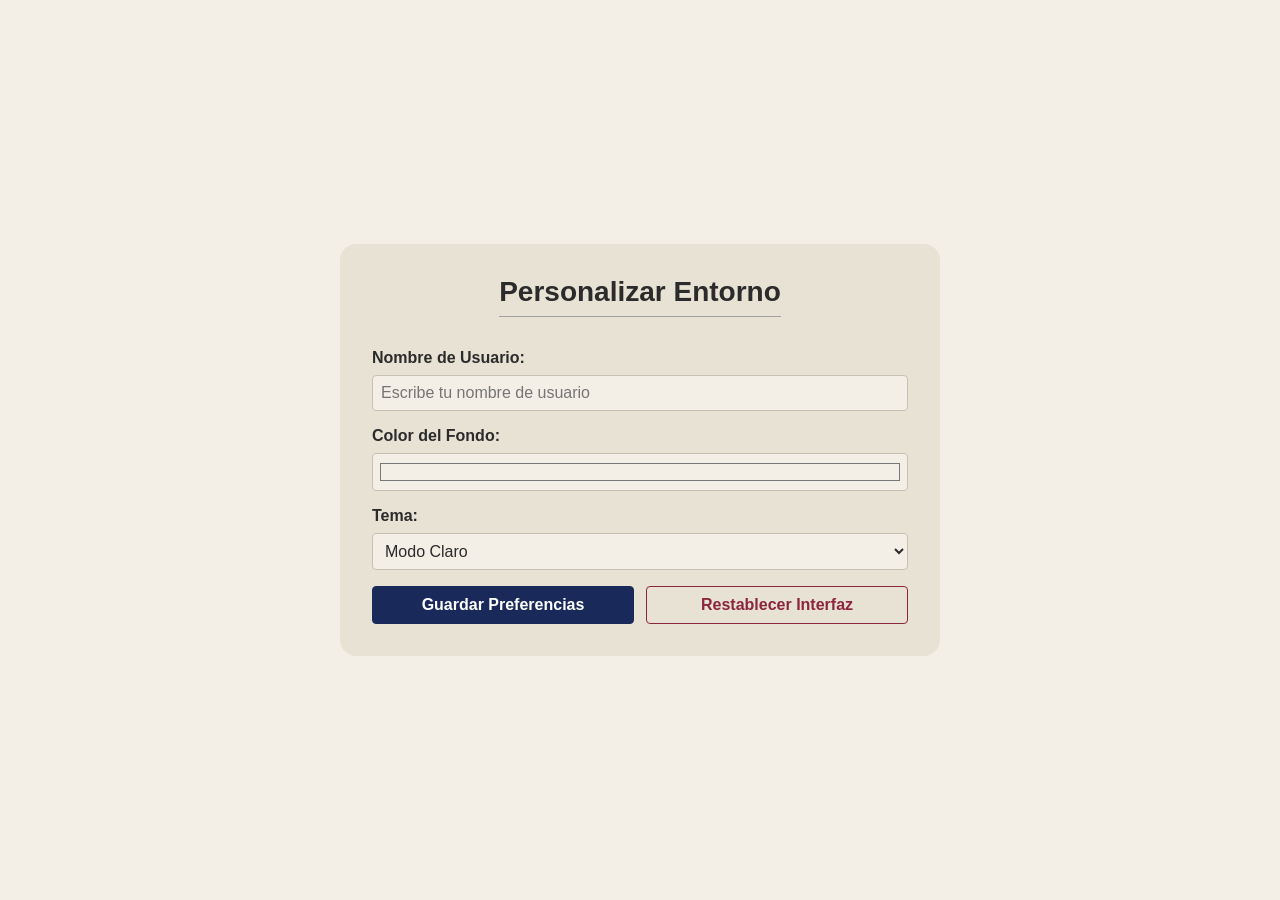
<file: index.html>
<!DOCTYPE html>
<html lang="es">

<head>
    <meta charset="UTF-8">
    <meta name="viewport" content="width=device-width, initial-scale=1.0">
    <title>Guardián de la Interfaz</title>
    <link rel="stylesheet" href="css/styles.css">
</head>

<body>
    <main>
        <div id="contenedor-bienvenida"></div>

        <form id="form-preferencias" class="card">
            <h2>Personalizar Entorno</h2>

            <!-- Nombre de user -->
            <div class="campo">
                <label for="nombreUsuario">Nombre de Usuario:</label>
                <input type="text" id="nombreUsuario" placeholder="Escribe tu nombre de usuario">
            </div>

            <!-- Seleccionar color para el fondo -->
            <div class="campo">
                <label for="colorFondo">Color del Fondo:</label>
                <input type="color" id="colorFondo" value="#F4EFE6">
            </div>

            <!-- Seleccionar tema -->
            <div class="campo">
                <label for="seleccionarTema">Tema:</label>
                <select id="seleccionarTema">
                    <option value="claro">Modo Claro</option>
                    <option value="oscuro">Modo Oscuro</option>
                </select>
            </div>

            <!-- Botones -->
            <div class="botones">
                <button type="button" id="btnGuardar" class="btn">Guardar Preferencias</button>
                <button type="button" id="btnReset" class="btn">Restablecer Interfaz</button>
            </div>
        </form>
    </main>

    <script src="js/script.js"></script>
</body>

</html>
</file>
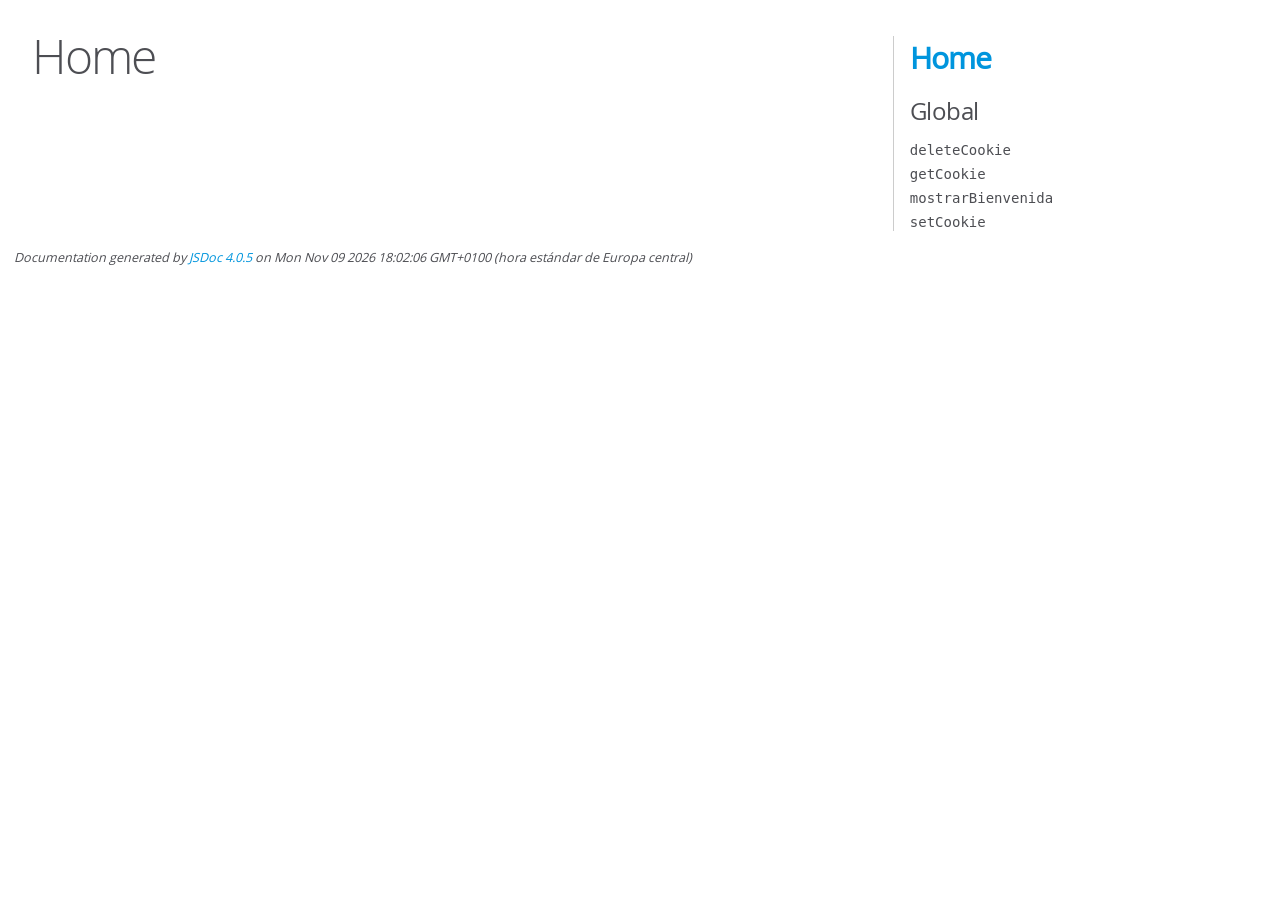
<file: docs/index.html>
<!DOCTYPE html>
<html lang="en">
<head>
    <meta charset="utf-8">
    <title>JSDoc: Home</title>

    <script src="scripts/prettify/prettify.js"> </script>
    <script src="scripts/prettify/lang-css.js"> </script>
    <!--[if lt IE 9]>
      <script src="//html5shiv.googlecode.com/svn/trunk/html5.js"></script>
    <![endif]-->
    <link type="text/css" rel="stylesheet" href="styles/prettify-tomorrow.css">
    <link type="text/css" rel="stylesheet" href="styles/jsdoc-default.css">
</head>

<body>

<div id="main">

    <h1 class="page-title">Home</h1>

    



    


    <h3> </h3>










    









</div>

<nav>
    <h2><a href="index.html">Home</a></h2><h3>Global</h3><ul><li><a href="global.html#deleteCookie">deleteCookie</a></li><li><a href="global.html#getCookie">getCookie</a></li><li><a href="global.html#mostrarBienvenida">mostrarBienvenida</a></li><li><a href="global.html#setCookie">setCookie</a></li></ul>
</nav>

<br class="clear">

<footer>
    Documentation generated by <a href="https://github.com/jsdoc/jsdoc">JSDoc 4.0.5</a> on Mon Nov 09 2026 18:02:06 GMT+0100 (hora estándar de Europa central)
</footer>

<script> prettyPrint(); </script>
<script src="scripts/linenumber.js"> </script>
</body>
</html>
</file>
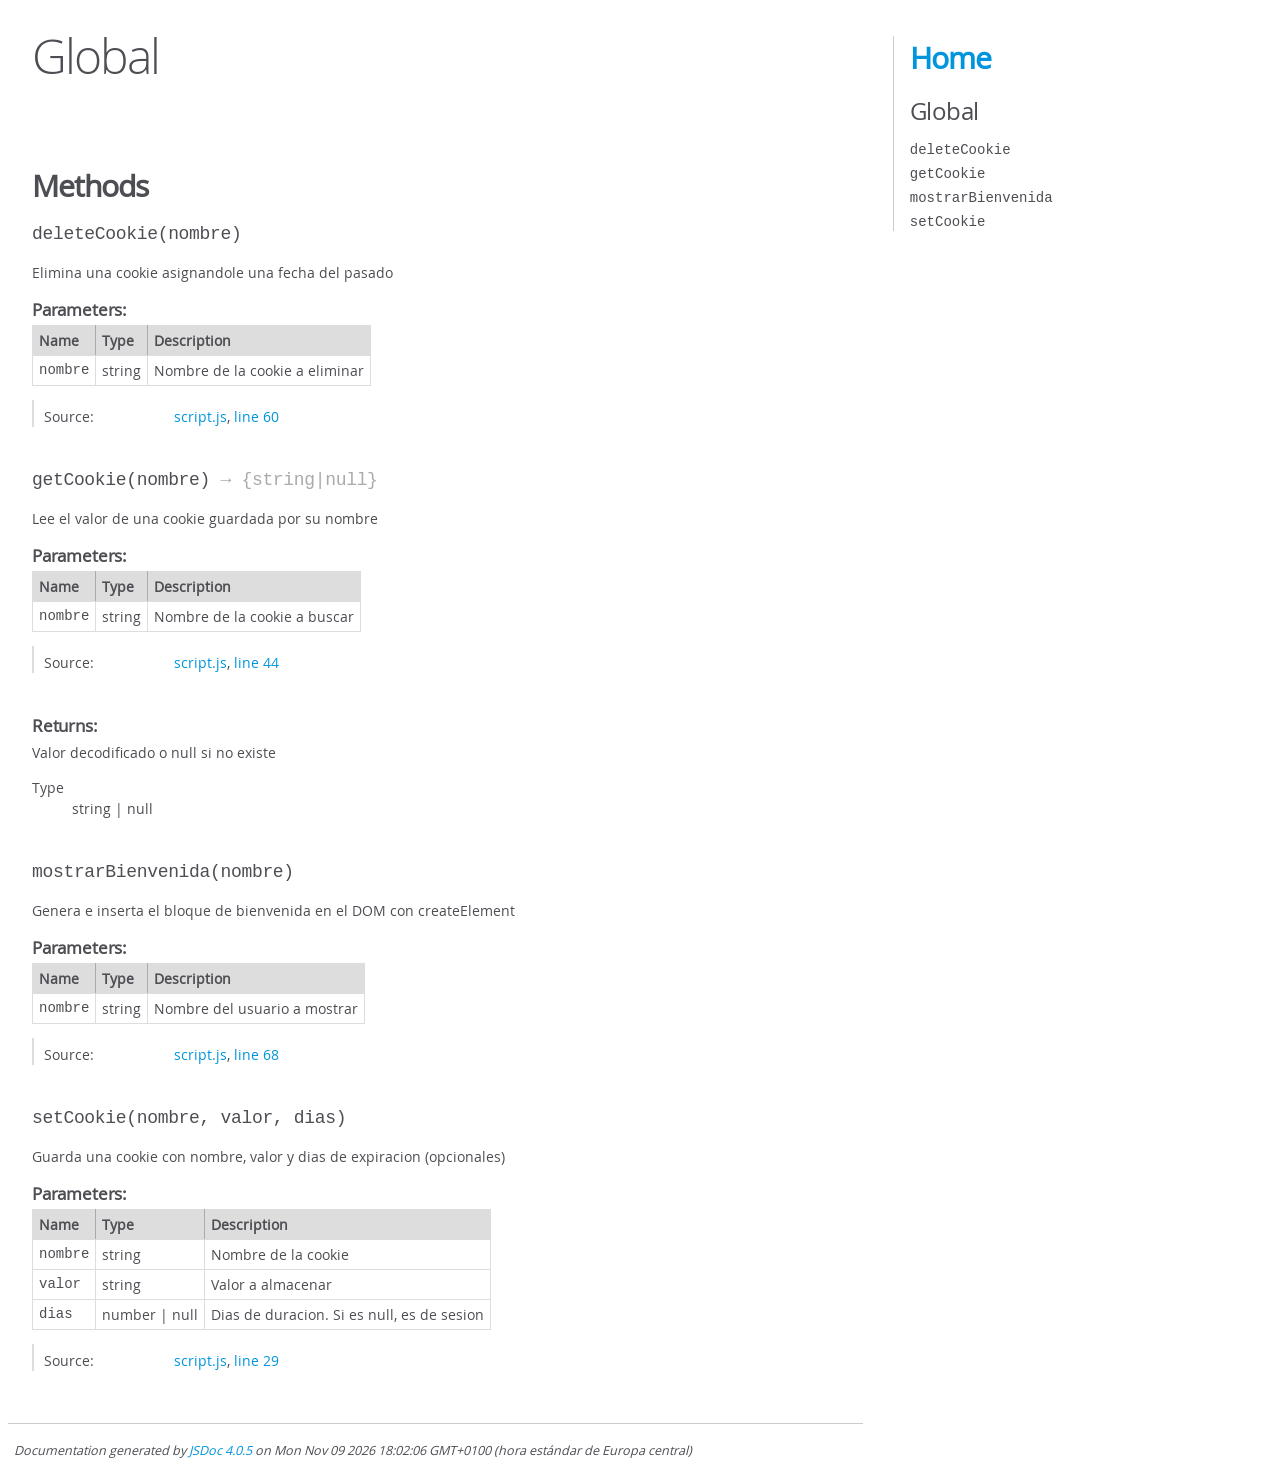
<file: docs/global.html>
<!DOCTYPE html>
<html lang="en">
<head>
    <meta charset="utf-8">
    <title>JSDoc: Global</title>

    <script src="scripts/prettify/prettify.js"> </script>
    <script src="scripts/prettify/lang-css.js"> </script>
    <!--[if lt IE 9]>
      <script src="//html5shiv.googlecode.com/svn/trunk/html5.js"></script>
    <![endif]-->
    <link type="text/css" rel="stylesheet" href="styles/prettify-tomorrow.css">
    <link type="text/css" rel="stylesheet" href="styles/jsdoc-default.css">
</head>

<body>

<div id="main">

    <h1 class="page-title">Global</h1>

    




<section>

<header>
    
        <h2></h2>
        
    
</header>

<article>
    <div class="container-overview">
    
        

        


<dl class="details">

    

    

    

    

    

    

    

    

    

    

    

    

    

    

    

    
</dl>


        
    
    </div>

    

    

    

    

    

    

    

    
        <h3 class="subsection-title">Methods</h3>

        
            

    

    
    <h4 class="name" id="deleteCookie"><span class="type-signature"></span>deleteCookie<span class="signature">(nombre)</span><span class="type-signature"></span></h4>
    

    



<div class="description">
    Elimina una cookie asignandole una fecha del pasado
</div>









    <h5>Parameters:</h5>
    

<table class="params">
    <thead>
    <tr>
        
        <th>Name</th>
        

        <th>Type</th>

        

        

        <th class="last">Description</th>
    </tr>
    </thead>

    <tbody>
    

        <tr>
            
                <td class="name"><code>nombre</code></td>
            

            <td class="type">
            
                
<span class="param-type">string</span>


            
            </td>

            

            

            <td class="description last">Nombre de la cookie a eliminar</td>
        </tr>

    
    </tbody>
</table>






<dl class="details">

    

    

    

    

    

    

    

    

    

    

    

    

    
    <dt class="tag-source">Source:</dt>
    <dd class="tag-source"><ul class="dummy"><li>
        <a href="script.js.html">script.js</a>, <a href="script.js.html#line60">line 60</a>
    </li></ul></dd>
    

    

    

    
</dl>




















        
            

    

    
    <h4 class="name" id="getCookie"><span class="type-signature"></span>getCookie<span class="signature">(nombre)</span><span class="type-signature"> &rarr; {string|null}</span></h4>
    

    



<div class="description">
    Lee el valor de una cookie guardada por su nombre
</div>









    <h5>Parameters:</h5>
    

<table class="params">
    <thead>
    <tr>
        
        <th>Name</th>
        

        <th>Type</th>

        

        

        <th class="last">Description</th>
    </tr>
    </thead>

    <tbody>
    

        <tr>
            
                <td class="name"><code>nombre</code></td>
            

            <td class="type">
            
                
<span class="param-type">string</span>


            
            </td>

            

            

            <td class="description last">Nombre de la cookie a buscar</td>
        </tr>

    
    </tbody>
</table>






<dl class="details">

    

    

    

    

    

    

    

    

    

    

    

    

    
    <dt class="tag-source">Source:</dt>
    <dd class="tag-source"><ul class="dummy"><li>
        <a href="script.js.html">script.js</a>, <a href="script.js.html#line44">line 44</a>
    </li></ul></dd>
    

    

    

    
</dl>















<h5>Returns:</h5>

        
<div class="param-desc">
    Valor decodificado o null si no existe
</div>



<dl>
    <dt>
        Type
    </dt>
    <dd>
        
<span class="param-type">string</span>
|

<span class="param-type">null</span>


    </dd>
</dl>

    





        
            

    

    
    <h4 class="name" id="mostrarBienvenida"><span class="type-signature"></span>mostrarBienvenida<span class="signature">(nombre)</span><span class="type-signature"></span></h4>
    

    



<div class="description">
    Genera e inserta el bloque de bienvenida en el DOM con createElement
</div>









    <h5>Parameters:</h5>
    

<table class="params">
    <thead>
    <tr>
        
        <th>Name</th>
        

        <th>Type</th>

        

        

        <th class="last">Description</th>
    </tr>
    </thead>

    <tbody>
    

        <tr>
            
                <td class="name"><code>nombre</code></td>
            

            <td class="type">
            
                
<span class="param-type">string</span>


            
            </td>

            

            

            <td class="description last">Nombre del usuario a mostrar</td>
        </tr>

    
    </tbody>
</table>






<dl class="details">

    

    

    

    

    

    

    

    

    

    

    

    

    
    <dt class="tag-source">Source:</dt>
    <dd class="tag-source"><ul class="dummy"><li>
        <a href="script.js.html">script.js</a>, <a href="script.js.html#line68">line 68</a>
    </li></ul></dd>
    

    

    

    
</dl>




















        
            

    

    
    <h4 class="name" id="setCookie"><span class="type-signature"></span>setCookie<span class="signature">(nombre, valor, dias)</span><span class="type-signature"></span></h4>
    

    



<div class="description">
    Guarda una cookie con nombre, valor y dias de expiracion (opcionales)
</div>









    <h5>Parameters:</h5>
    

<table class="params">
    <thead>
    <tr>
        
        <th>Name</th>
        

        <th>Type</th>

        

        

        <th class="last">Description</th>
    </tr>
    </thead>

    <tbody>
    

        <tr>
            
                <td class="name"><code>nombre</code></td>
            

            <td class="type">
            
                
<span class="param-type">string</span>


            
            </td>

            

            

            <td class="description last">Nombre de la cookie</td>
        </tr>

    

        <tr>
            
                <td class="name"><code>valor</code></td>
            

            <td class="type">
            
                
<span class="param-type">string</span>


            
            </td>

            

            

            <td class="description last">Valor a almacenar</td>
        </tr>

    

        <tr>
            
                <td class="name"><code>dias</code></td>
            

            <td class="type">
            
                
<span class="param-type">number</span>
|

<span class="param-type">null</span>


            
            </td>

            

            

            <td class="description last">Dias de duracion. Si es null, es de sesion</td>
        </tr>

    
    </tbody>
</table>






<dl class="details">

    

    

    

    

    

    

    

    

    

    

    

    

    
    <dt class="tag-source">Source:</dt>
    <dd class="tag-source"><ul class="dummy"><li>
        <a href="script.js.html">script.js</a>, <a href="script.js.html#line29">line 29</a>
    </li></ul></dd>
    

    

    

    
</dl>




















        
    

    

    
</article>

</section>




</div>

<nav>
    <h2><a href="index.html">Home</a></h2><h3>Global</h3><ul><li><a href="global.html#deleteCookie">deleteCookie</a></li><li><a href="global.html#getCookie">getCookie</a></li><li><a href="global.html#mostrarBienvenida">mostrarBienvenida</a></li><li><a href="global.html#setCookie">setCookie</a></li></ul>
</nav>

<br class="clear">

<footer>
    Documentation generated by <a href="https://github.com/jsdoc/jsdoc">JSDoc 4.0.5</a> on Mon Nov 09 2026 18:02:06 GMT+0100 (hora estándar de Europa central)
</footer>

<script> prettyPrint(); </script>
<script src="scripts/linenumber.js"> </script>
</body>
</html>
</file>
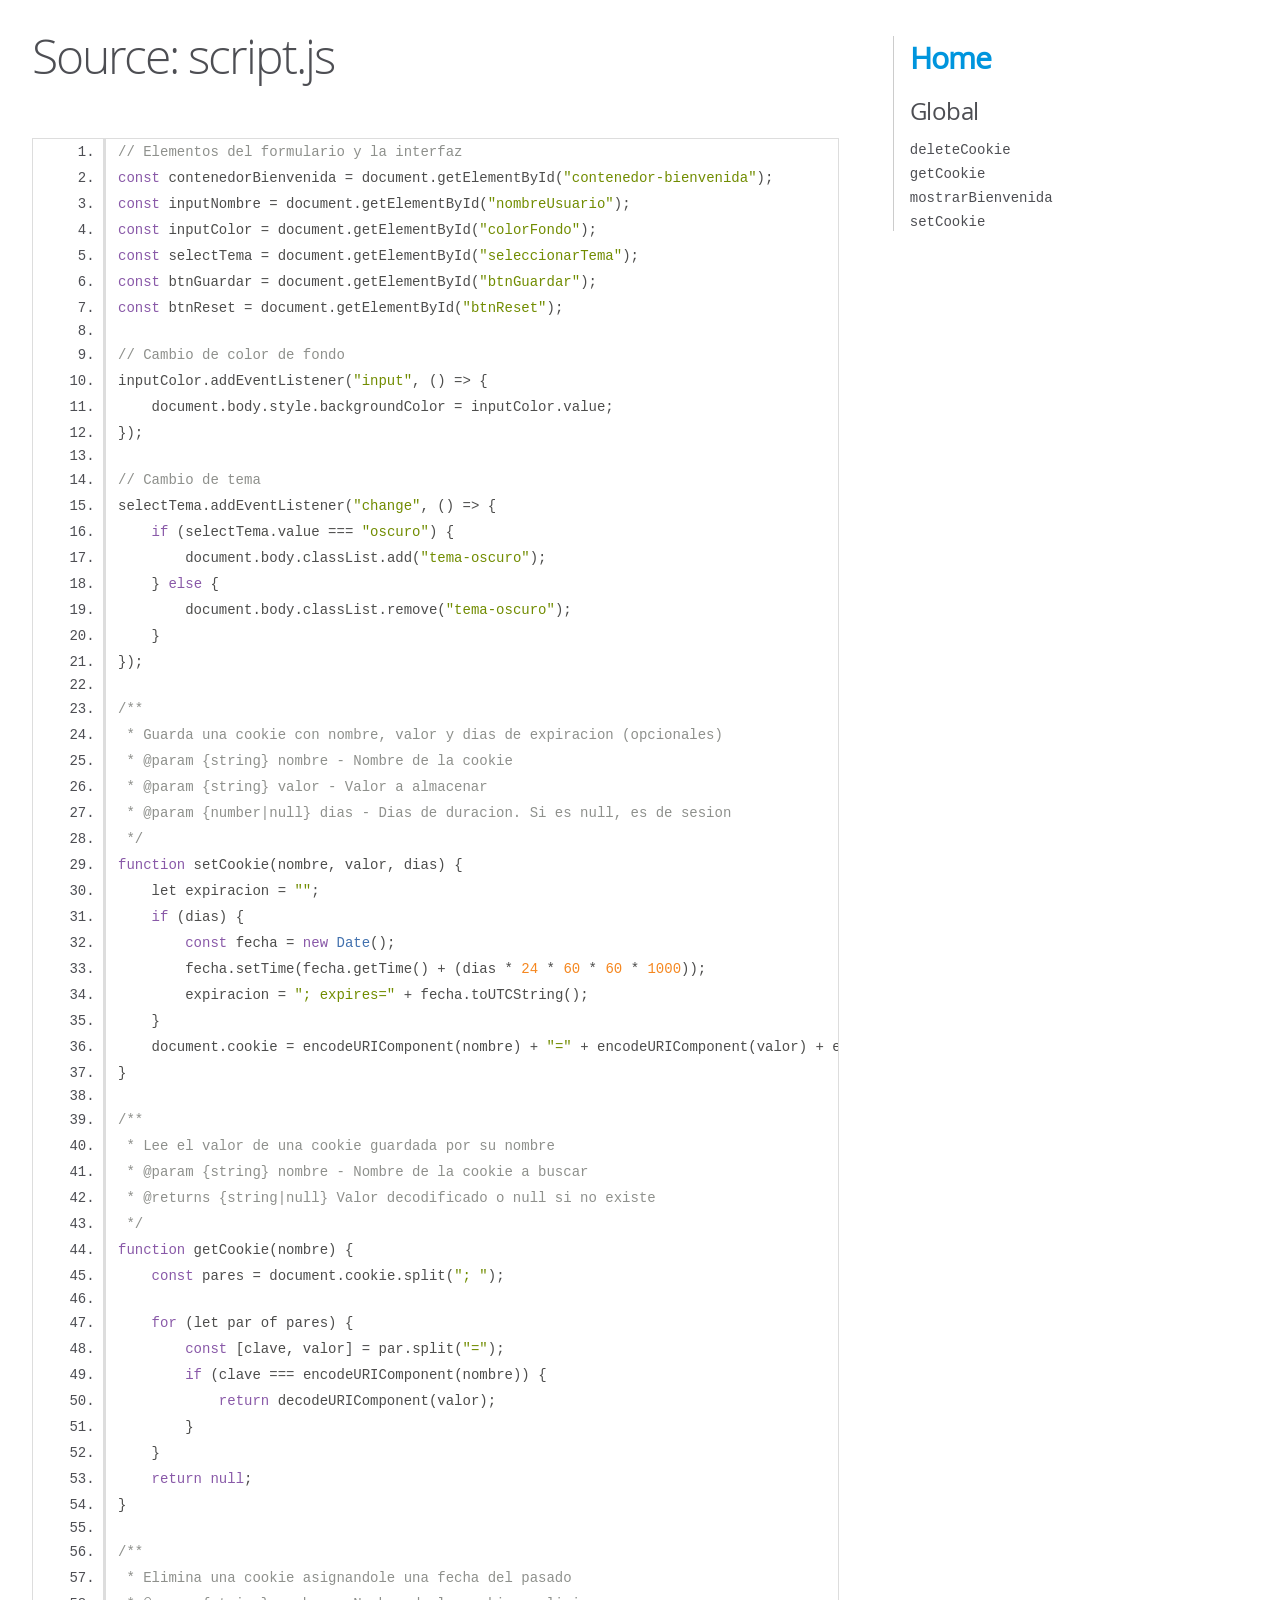
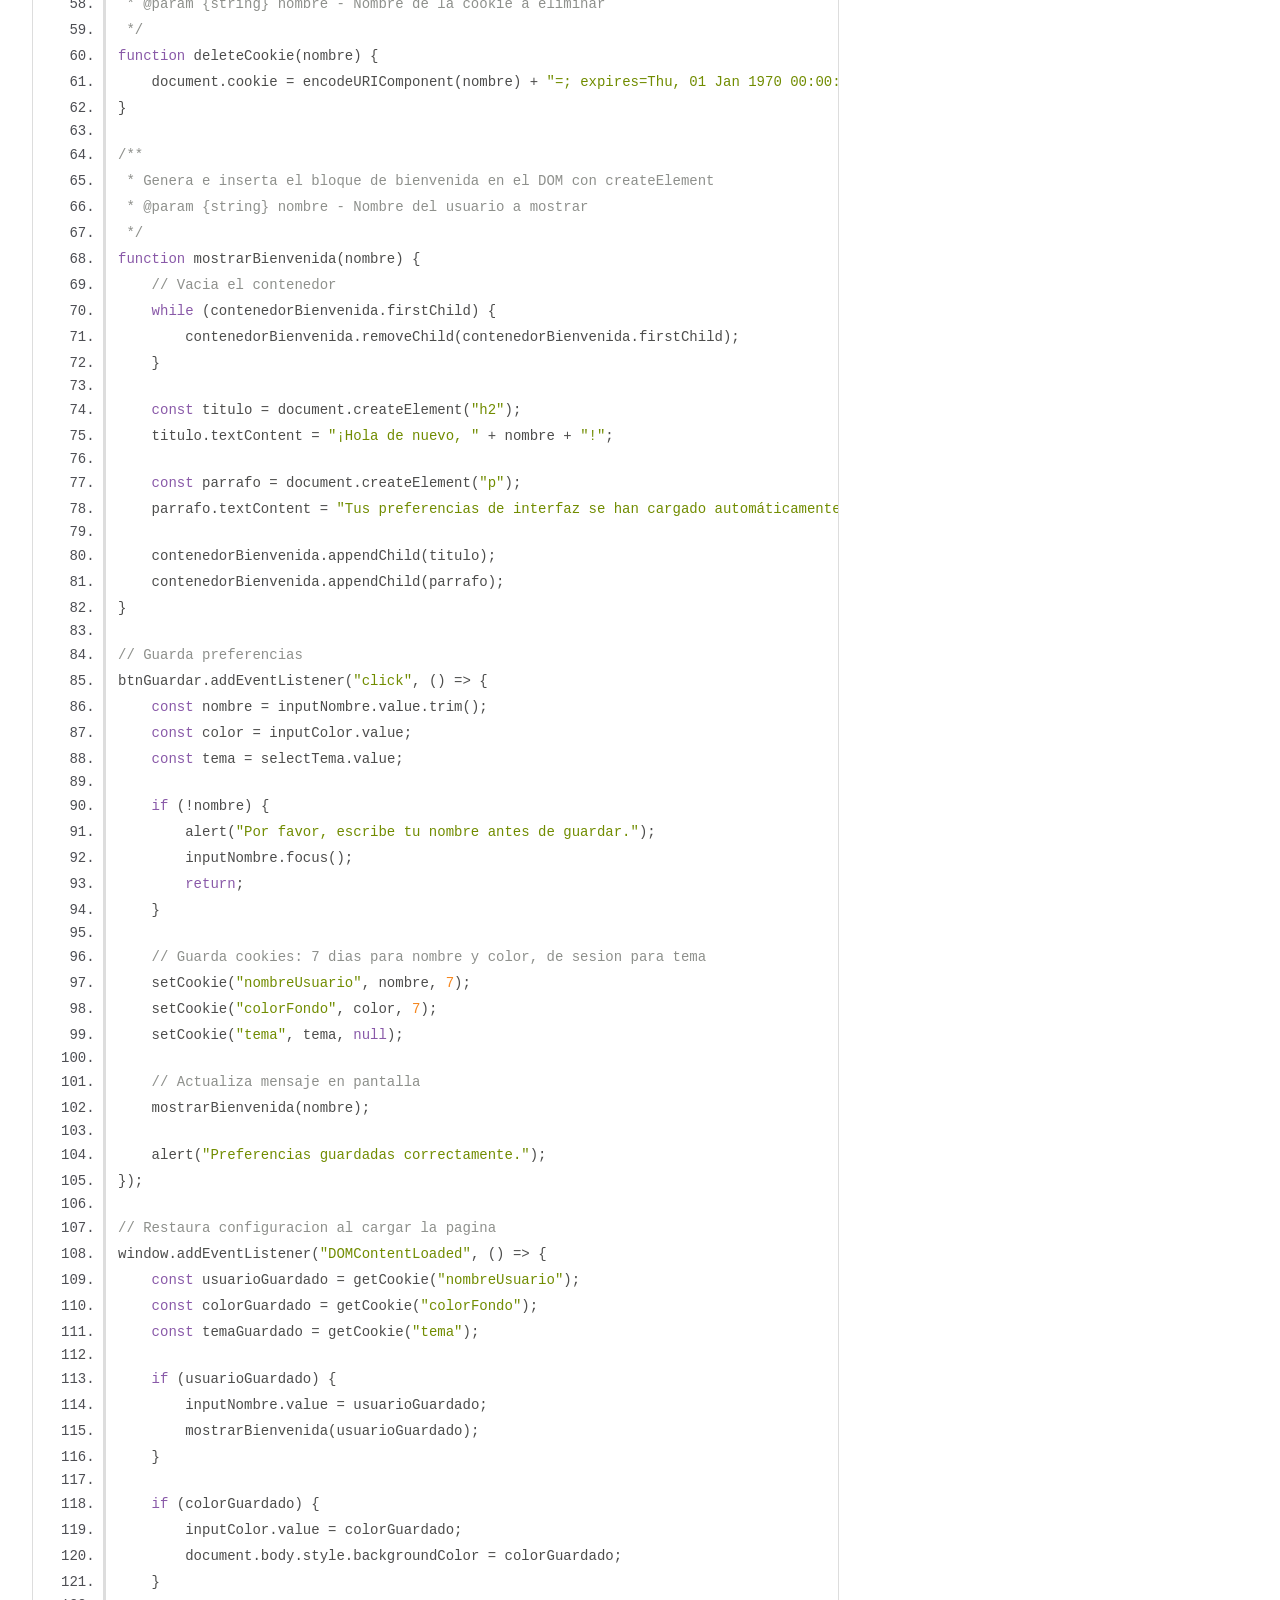
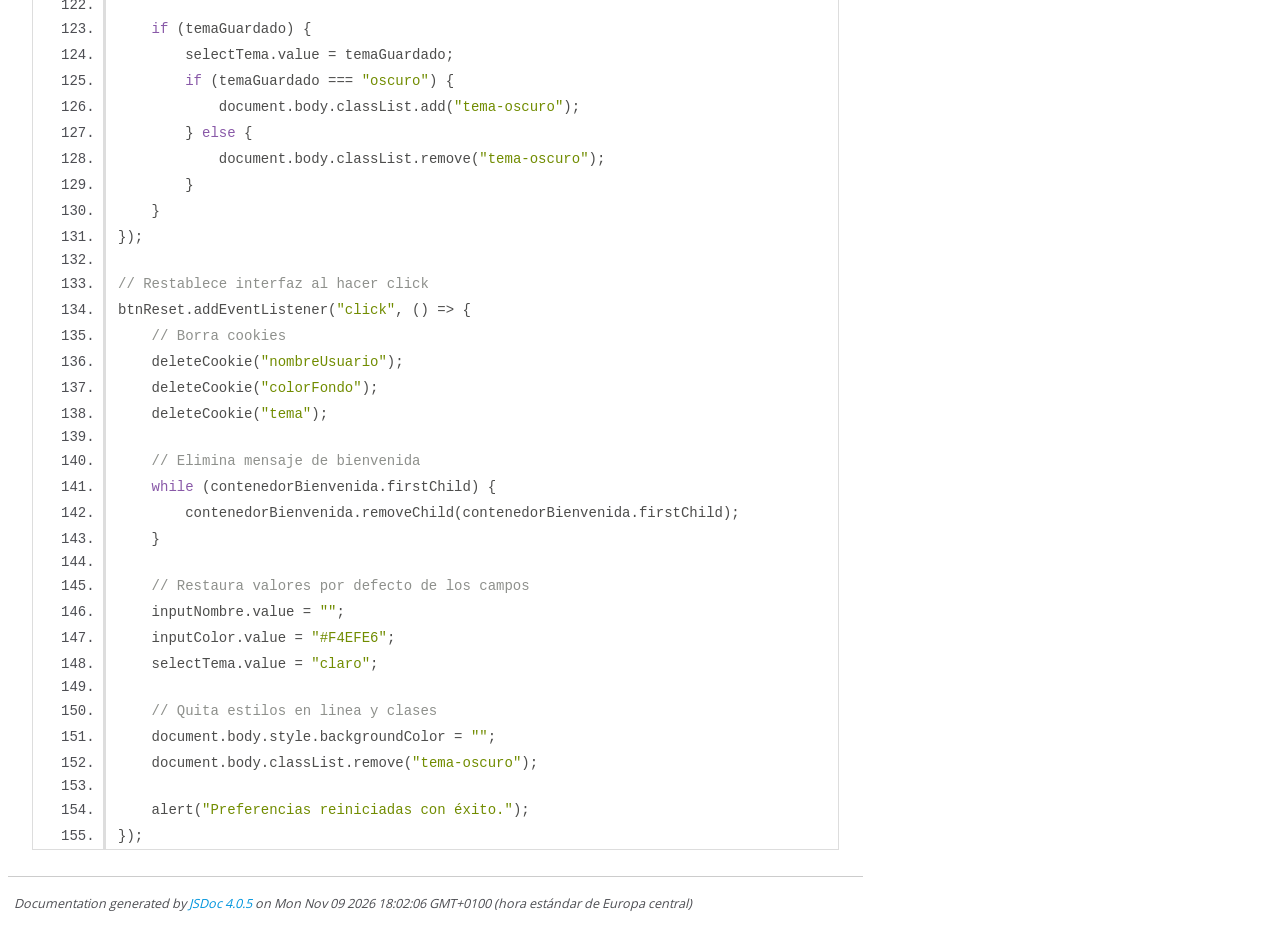
<file: docs/script.js.html>
<!DOCTYPE html>
<html lang="en">
<head>
    <meta charset="utf-8">
    <title>JSDoc: Source: script.js</title>

    <script src="scripts/prettify/prettify.js"> </script>
    <script src="scripts/prettify/lang-css.js"> </script>
    <!--[if lt IE 9]>
      <script src="//html5shiv.googlecode.com/svn/trunk/html5.js"></script>
    <![endif]-->
    <link type="text/css" rel="stylesheet" href="styles/prettify-tomorrow.css">
    <link type="text/css" rel="stylesheet" href="styles/jsdoc-default.css">
</head>

<body>

<div id="main">

    <h1 class="page-title">Source: script.js</h1>

    



    
    <section>
        <article>
            <pre class="prettyprint source linenums"><code>// Elementos del formulario y la interfaz
const contenedorBienvenida = document.getElementById("contenedor-bienvenida");
const inputNombre = document.getElementById("nombreUsuario");
const inputColor = document.getElementById("colorFondo");
const selectTema = document.getElementById("seleccionarTema");
const btnGuardar = document.getElementById("btnGuardar");
const btnReset = document.getElementById("btnReset");

// Cambio de color de fondo
inputColor.addEventListener("input", () => {
    document.body.style.backgroundColor = inputColor.value;
});

// Cambio de tema
selectTema.addEventListener("change", () => {
    if (selectTema.value === "oscuro") {
        document.body.classList.add("tema-oscuro");
    } else {
        document.body.classList.remove("tema-oscuro");
    }
});

/**
 * Guarda una cookie con nombre, valor y dias de expiracion (opcionales)
 * @param {string} nombre - Nombre de la cookie
 * @param {string} valor - Valor a almacenar
 * @param {number|null} dias - Dias de duracion. Si es null, es de sesion
 */
function setCookie(nombre, valor, dias) {
    let expiracion = "";
    if (dias) {
        const fecha = new Date();
        fecha.setTime(fecha.getTime() + (dias * 24 * 60 * 60 * 1000));
        expiracion = "; expires=" + fecha.toUTCString();
    }
    document.cookie = encodeURIComponent(nombre) + "=" + encodeURIComponent(valor) + expiracion + "; path=/";
}

/**
 * Lee el valor de una cookie guardada por su nombre
 * @param {string} nombre - Nombre de la cookie a buscar
 * @returns {string|null} Valor decodificado o null si no existe
 */
function getCookie(nombre) {
    const pares = document.cookie.split("; ");

    for (let par of pares) {
        const [clave, valor] = par.split("=");
        if (clave === encodeURIComponent(nombre)) {
            return decodeURIComponent(valor);
        }
    }
    return null;
}

/**
 * Elimina una cookie asignandole una fecha del pasado
 * @param {string} nombre - Nombre de la cookie a eliminar
 */
function deleteCookie(nombre) {
    document.cookie = encodeURIComponent(nombre) + "=; expires=Thu, 01 Jan 1970 00:00:00 UTC; path=/";
}

/**
 * Genera e inserta el bloque de bienvenida en el DOM con createElement
 * @param {string} nombre - Nombre del usuario a mostrar
 */
function mostrarBienvenida(nombre) {
    // Vacia el contenedor
    while (contenedorBienvenida.firstChild) {
        contenedorBienvenida.removeChild(contenedorBienvenida.firstChild);
    }

    const titulo = document.createElement("h2");
    titulo.textContent = "¡Hola de nuevo, " + nombre + "!";

    const parrafo = document.createElement("p");
    parrafo.textContent = "Tus preferencias de interfaz se han cargado automáticamente.";

    contenedorBienvenida.appendChild(titulo);
    contenedorBienvenida.appendChild(parrafo);
}

// Guarda preferencias
btnGuardar.addEventListener("click", () => {
    const nombre = inputNombre.value.trim();
    const color = inputColor.value;
    const tema = selectTema.value;

    if (!nombre) {
        alert("Por favor, escribe tu nombre antes de guardar.");
        inputNombre.focus();
        return;
    }

    // Guarda cookies: 7 dias para nombre y color, de sesion para tema
    setCookie("nombreUsuario", nombre, 7);
    setCookie("colorFondo", color, 7);
    setCookie("tema", tema, null);

    // Actualiza mensaje en pantalla
    mostrarBienvenida(nombre);

    alert("Preferencias guardadas correctamente.");
});

// Restaura configuracion al cargar la pagina
window.addEventListener("DOMContentLoaded", () => {
    const usuarioGuardado = getCookie("nombreUsuario");
    const colorGuardado = getCookie("colorFondo");
    const temaGuardado = getCookie("tema");

    if (usuarioGuardado) {
        inputNombre.value = usuarioGuardado;
        mostrarBienvenida(usuarioGuardado);
    }

    if (colorGuardado) {
        inputColor.value = colorGuardado;
        document.body.style.backgroundColor = colorGuardado;
    }

    if (temaGuardado) {
        selectTema.value = temaGuardado;
        if (temaGuardado === "oscuro") {
            document.body.classList.add("tema-oscuro");
        } else {
            document.body.classList.remove("tema-oscuro");
        }
    }
});

// Restablece interfaz al hacer click
btnReset.addEventListener("click", () => {
    // Borra cookies
    deleteCookie("nombreUsuario");
    deleteCookie("colorFondo");
    deleteCookie("tema");

    // Elimina mensaje de bienvenida
    while (contenedorBienvenida.firstChild) {
        contenedorBienvenida.removeChild(contenedorBienvenida.firstChild);
    }

    // Restaura valores por defecto de los campos
    inputNombre.value = "";
    inputColor.value = "#F4EFE6";
    selectTema.value = "claro";

    // Quita estilos en linea y clases
    document.body.style.backgroundColor = "";
    document.body.classList.remove("tema-oscuro");

    alert("Preferencias reiniciadas con éxito.");
});</code></pre>
        </article>
    </section>




</div>

<nav>
    <h2><a href="index.html">Home</a></h2><h3>Global</h3><ul><li><a href="global.html#deleteCookie">deleteCookie</a></li><li><a href="global.html#getCookie">getCookie</a></li><li><a href="global.html#mostrarBienvenida">mostrarBienvenida</a></li><li><a href="global.html#setCookie">setCookie</a></li></ul>
</nav>

<br class="clear">

<footer>
    Documentation generated by <a href="https://github.com/jsdoc/jsdoc">JSDoc 4.0.5</a> on Mon Nov 09 2026 18:02:06 GMT+0100 (hora estándar de Europa central)
</footer>

<script> prettyPrint(); </script>
<script src="scripts/linenumber.js"> </script>
</body>
</html>
</file>
<file: css/styles.css>
* {
    box-sizing: border-box;
    margin: 0;
    padding: 0;
}

button,
input,
select,
textarea {
    font-family: inherit;
    font-size: inherit;
}

body {
    background-color: #F4EFE6;
    font-family: 'Segoe UI', Tahoma, Geneva, Verdana, sans-serif;
    min-height: 100vh;
    display: flex;
    justify-content: center;
    align-items: center;
    color: #2B2B2B;
}

main {
    background-color: rgb(232, 226, 213);
    max-width: 600px;
    width: 100%;
    margin: 1rem;
    padding: 2rem;
    border-radius: 16px;


}

h2 {
    font-size: 1.75rem;
    font-weight: bold;
    text-align: center;
    border-bottom: solid #A1A1A1 1px;
    padding-bottom: 0.5rem;
    margin-bottom: 1rem;

}

#form-preferencias {
    display: flex;
    flex-direction: column;
    justify-content: center;
    align-items: center;
    gap: 1rem;

}

label {
    font-size: 1rem;
    font-weight: bold;

}

.campo {
    display: flex;
    flex-direction: column;
    gap: 0.5rem;
    width: 100%;
}

input[type="text"],
select {
    padding: 0.5rem;
    width: 100%;
    background-color: #F4EFE6;
    color: #2B2B2B;
    border: 1px solid #C8C0B2;
    border-radius: 4px;
}

input[type="color"] {
    width: 100%;
    height: 38px;
    padding: 5px;
    background-color: #F4EFE6;
    border: 1px solid #c8c0b2;
    border-radius: 4px;
    cursor: pointer;
}

.botones {
    display: flex;
    gap: 0.75rem;
    width: 100%;
}

.btn {
    flex: 1;
    /* Para que los dos botones midan igual */
    padding: 0.6rem;
    cursor: pointer;
    display: inline-flex;
    justify-content: center;
    align-items: center;
    line-height: 1;
}

#btnGuardar {
    background-color: #19295A;
    color: #FFFFFF;
    border: 1px solid #19295A;
    border-radius: 4px;
    font-weight: bold;
}

#btnGuardar:hover {
    background-color: #121E41;
    border-color: #121E41;
}

#btnReset {
    background-color: transparent;
    color: #8B263E;
    border: 1px solid #8B263E;
    border-radius: 4px;
    font-weight: bold;
}

#btnReset:hover {
    background-color: #8B263E;
    color: #ffffff;
}

input[type="text"]:focus,
select:focus {
    border-color: #19295A;
    /* Azul del botón guardar al hacer clic */
}

/* TEMA OSCURO */
body.tema-oscuro {
    background-color: #1a1d20;
    color: #e6edf3;
}

body.tema-oscuro main {
    background-color: #24292e;
}

body.tema-oscuro h2 {
    border-bottom-color: #444c56;
}

body.tema-oscuro input[type="text"],
body.tema-oscuro select,
body.tema-oscuro input[type="color"] {
    background-color: #1a1d20;
    color: #e6edf3;
    border-color: #444c56;
}
</file>
<file: docs/styles/prettify-tomorrow.css>
/* Tomorrow Theme */
/* Original theme - https://github.com/chriskempson/tomorrow-theme */
/* Pretty printing styles. Used with prettify.js. */
/* SPAN elements with the classes below are added by prettyprint. */
/* plain text */
.pln {
  color: #4d4d4c; }

@media screen {
  /* string content */
  .str {
    color: #718c00; }

  /* a keyword */
  .kwd {
    color: #8959a8; }

  /* a comment */
  .com {
    color: #8e908c; }

  /* a type name */
  .typ {
    color: #4271ae; }

  /* a literal value */
  .lit {
    color: #f5871f; }

  /* punctuation */
  .pun {
    color: #4d4d4c; }

  /* lisp open bracket */
  .opn {
    color: #4d4d4c; }

  /* lisp close bracket */
  .clo {
    color: #4d4d4c; }

  /* a markup tag name */
  .tag {
    color: #c82829; }

  /* a markup attribute name */
  .atn {
    color: #f5871f; }

  /* a markup attribute value */
  .atv {
    color: #3e999f; }

  /* a declaration */
  .dec {
    color: #f5871f; }

  /* a variable name */
  .var {
    color: #c82829; }

  /* a function name */
  .fun {
    color: #4271ae; } }
/* Use higher contrast and text-weight for printable form. */
@media print, projection {
  .str {
    color: #060; }

  .kwd {
    color: #006;
    font-weight: bold; }

  .com {
    color: #600;
    font-style: italic; }

  .typ {
    color: #404;
    font-weight: bold; }

  .lit {
    color: #044; }

  .pun, .opn, .clo {
    color: #440; }

  .tag {
    color: #006;
    font-weight: bold; }

  .atn {
    color: #404; }

  .atv {
    color: #060; } }
/* Style */
/*
pre.prettyprint {
  background: white;
  font-family: Consolas, Monaco, 'Andale Mono', monospace;
  font-size: 12px;
  line-height: 1.5;
  border: 1px solid #ccc;
  padding: 10px; }
*/

/* Specify class=linenums on a pre to get line numbering */
ol.linenums {
  margin-top: 0;
  margin-bottom: 0; }

/* IE indents via margin-left */
li.L0,
li.L1,
li.L2,
li.L3,
li.L4,
li.L5,
li.L6,
li.L7,
li.L8,
li.L9 {
  /* */ }

/* Alternate shading for lines */
li.L1,
li.L3,
li.L5,
li.L7,
li.L9 {
  /* */ }
</file>
<file: docs/styles/jsdoc-default.css>
@font-face {
    font-family: 'Open Sans';
    font-weight: normal;
    font-style: normal;
    src: url('../fonts/OpenSans-Regular-webfont.eot');
    src:
        local('Open Sans'),
        local('OpenSans'),
        url('../fonts/OpenSans-Regular-webfont.eot?#iefix') format('embedded-opentype'),
        url('../fonts/OpenSans-Regular-webfont.woff') format('woff'),
        url('../fonts/OpenSans-Regular-webfont.svg#open_sansregular') format('svg');
}

@font-face {
    font-family: 'Open Sans Light';
    font-weight: normal;
    font-style: normal;
    src: url('../fonts/OpenSans-Light-webfont.eot');
    src:
        local('Open Sans Light'),
        local('OpenSans Light'),
        url('../fonts/OpenSans-Light-webfont.eot?#iefix') format('embedded-opentype'),
        url('../fonts/OpenSans-Light-webfont.woff') format('woff'),
        url('../fonts/OpenSans-Light-webfont.svg#open_sanslight') format('svg');
}

html
{
    overflow: auto;
    background-color: #fff;
    font-size: 14px;
}

body
{
    font-family: 'Open Sans', sans-serif;
    line-height: 1.5;
    color: #4d4e53;
    background-color: white;
}

a, a:visited, a:active {
    color: #0095dd;
    text-decoration: none;
}

a:hover {
    text-decoration: underline;
}

header
{
    display: block;
    padding: 0px 4px;
}

tt, code, kbd, samp {
    font-family: Consolas, Monaco, 'Andale Mono', monospace;
}

.class-description {
    font-size: 130%;
    line-height: 140%;
    margin-bottom: 1em;
    margin-top: 1em;
}

.class-description:empty {
    margin: 0;
}

#main {
    float: left;
    width: 70%;
}

article dl {
    margin-bottom: 40px;
}

article img {
  max-width: 100%;
}

section
{
    display: block;
    background-color: #fff;
    padding: 12px 24px;
    border-bottom: 1px solid #ccc;
    margin-right: 30px;
}

.variation {
    display: none;
}

.signature-attributes {
    font-size: 60%;
    color: #aaa;
    font-style: italic;
    font-weight: lighter;
}

nav
{
    display: block;
    float: right;
    margin-top: 28px;
    width: 30%;
    box-sizing: border-box;
    border-left: 1px solid #ccc;
    padding-left: 16px;
}

nav ul {
    font-family: 'Lucida Grande', 'Lucida Sans Unicode', arial, sans-serif;
    font-size: 100%;
    line-height: 17px;
    padding: 0;
    margin: 0;
    list-style-type: none;
}

nav ul a, nav ul a:visited, nav ul a:active {
    font-family: Consolas, Monaco, 'Andale Mono', monospace;
    line-height: 18px;
    color: #4D4E53;
}

nav h3 {
    margin-top: 12px;
}

nav li {
    margin-top: 6px;
}

footer {
    display: block;
    padding: 6px;
    margin-top: 12px;
    font-style: italic;
    font-size: 90%;
}

h1, h2, h3, h4 {
    font-weight: 200;
    margin: 0;
}

h1
{
    font-family: 'Open Sans Light', sans-serif;
    font-size: 48px;
    letter-spacing: -2px;
    margin: 12px 24px 20px;
}

h2, h3.subsection-title
{
    font-size: 30px;
    font-weight: 700;
    letter-spacing: -1px;
    margin-bottom: 12px;
}

h3
{
    font-size: 24px;
    letter-spacing: -0.5px;
    margin-bottom: 12px;
}

h4
{
    font-size: 18px;
    letter-spacing: -0.33px;
    margin-bottom: 12px;
    color: #4d4e53;
}

h5, .container-overview .subsection-title
{
    font-size: 120%;
    font-weight: bold;
    letter-spacing: -0.01em;
    margin: 8px 0 3px 0;
}

h6
{
    font-size: 100%;
    letter-spacing: -0.01em;
    margin: 6px 0 3px 0;
    font-style: italic;
}

table
{
    border-spacing: 0;
    border: 0;
    border-collapse: collapse;
}

td, th
{
    border: 1px solid #ddd;
    margin: 0px;
    text-align: left;
    vertical-align: top;
    padding: 4px 6px;
    display: table-cell;
}

thead tr
{
    background-color: #ddd;
    font-weight: bold;
}

th { border-right: 1px solid #aaa; }
tr > th:last-child { border-right: 1px solid #ddd; }

.ancestors, .attribs { color: #999; }
.ancestors a, .attribs a
{
    color: #999 !important;
    text-decoration: none;
}

.clear
{
    clear: both;
}

.important
{
    font-weight: bold;
    color: #950B02;
}

.yes-def {
    text-indent: -1000px;
}

.type-signature {
    color: #aaa;
}

.name, .signature {
    font-family: Consolas, Monaco, 'Andale Mono', monospace;
}

.details { margin-top: 14px; border-left: 2px solid #DDD; }
.details dt { width: 120px; float: left; padding-left: 10px;  padding-top: 6px; }
.details dd { margin-left: 70px; }
.details ul { margin: 0; }
.details ul { list-style-type: none; }
.details li { margin-left: 30px; padding-top: 6px; }
.details pre.prettyprint { margin: 0 }
.details .object-value { padding-top: 0; }

.description {
    margin-bottom: 1em;
    margin-top: 1em;
}

.code-caption
{
    font-style: italic;
    font-size: 107%;
    margin: 0;
}

.source
{
    border: 1px solid #ddd;
    width: 80%;
    overflow: auto;
}

.prettyprint.source {
    width: inherit;
}

.source code
{
    font-size: 100%;
    line-height: 18px;
    display: block;
    padding: 4px 12px;
    margin: 0;
    background-color: #fff;
    color: #4D4E53;
}

.prettyprint code span.line
{
  display: inline-block;
}

.prettyprint.linenums
{
  padding-left: 70px;
  -webkit-user-select: none;
  -moz-user-select: none;
  -ms-user-select: none;
  user-select: none;
}

.prettyprint.linenums ol
{
  padding-left: 0;
}

.prettyprint.linenums li
{
  border-left: 3px #ddd solid;
}

.prettyprint.linenums li.selected,
.prettyprint.linenums li.selected *
{
  background-color: lightyellow;
}

.prettyprint.linenums li *
{
  -webkit-user-select: text;
  -moz-user-select: text;
  -ms-user-select: text;
  user-select: text;
}

.params .name, .props .name, .name code {
    color: #4D4E53;
    font-family: Consolas, Monaco, 'Andale Mono', monospace;
    font-size: 100%;
}

.params td.description > p:first-child,
.props td.description > p:first-child
{
    margin-top: 0;
    padding-top: 0;
}

.params td.description > p:last-child,
.props td.description > p:last-child
{
    margin-bottom: 0;
    padding-bottom: 0;
}

.disabled {
    color: #454545;
}
</file>
